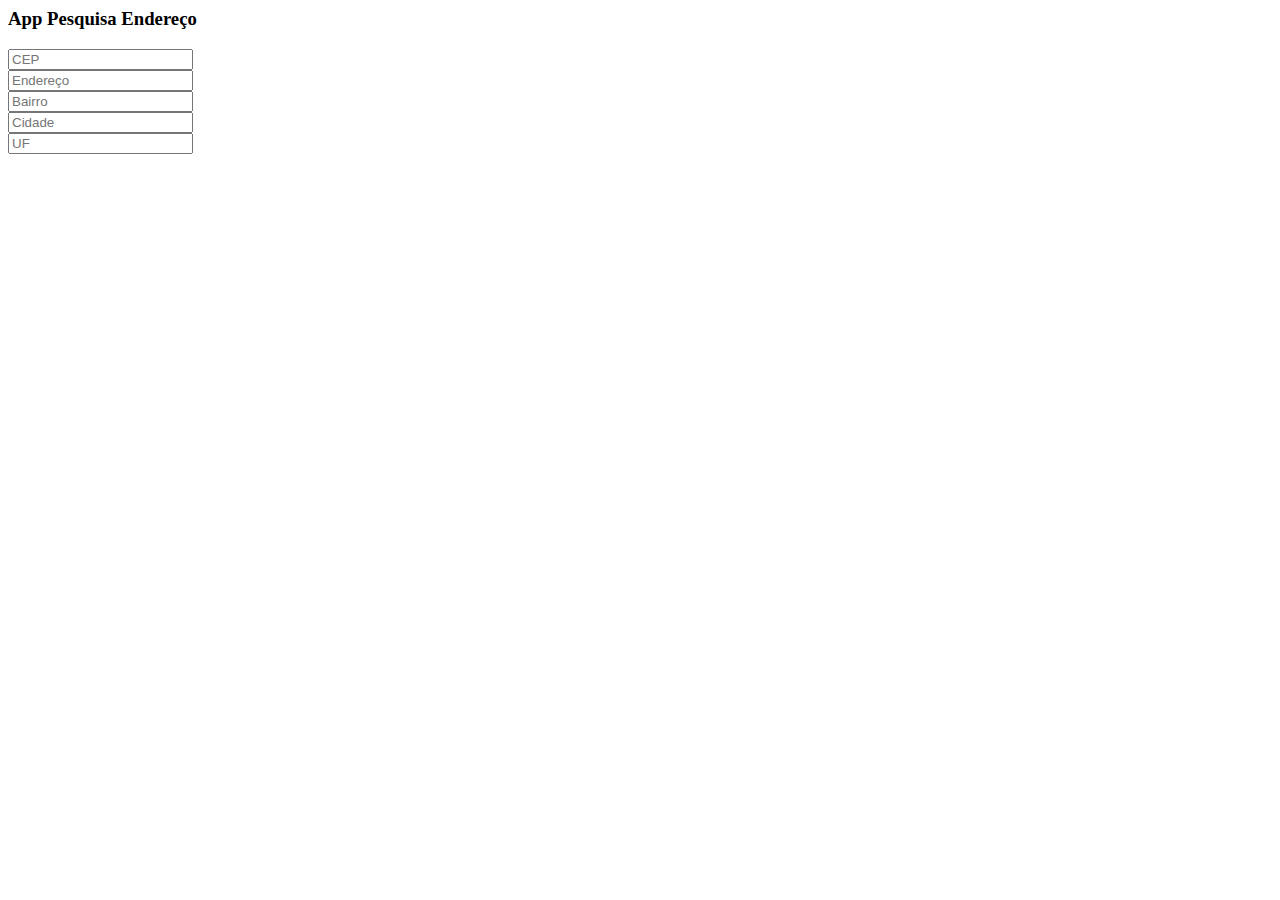
<file: index.html>
<html lang="pt-br">
	<head>
		<meta charset="utf-8">
		<title>App Pesquisa Endereço</title>
		<link rel="stylesheet" href="https://stackpath.bootstrapcdn.com/bootstrap/4.1.3/css/bootstrap.min.css" integrity="sha384-MCw98/SFnGE8fJT3GXwEOngsV7Zt27NXFoaoApmYm81iuXoPkFOJwJ8ERdknLPMO" crossorigin="anonymous">

		<script>
			
			function getDadosEnderecoPorCep(cep){

				//console.log(cep)

				let url = 'https://viacep.com.br/ws/'+cep+'/json/unicode/'

				//console.log(url)

				let xmlHttp = new XMLHttpRequest()
				xmlHttp.open('GET', url)

				xmlHttp.onreadystatechange = () => {
					if(xmlHttp.readyState == 4 && xmlHttp.status == 200){

						let dadosJsonText = xmlHttp.responseText

						let dadosJsonObj = JSON.parse(dadosJsonText)

						document.getElementById('endereco').value = dadosJsonObj.logradouro
						document.getElementById('bairro').value = dadosJsonObj.bairro
						document.getElementById('cidade').value = dadosJsonObj.localidade
						document.getElementById('uf').value = dadosJsonObj.uf

						console.log(dadosJsonObj.logradouro)
						console.log(dadosJsonObj.bairro)
						console.log(dadosJsonObj.localidade)
						console.log(dadosJsonObj.uf)
						console.log(dadosJsonObj.cep)
					}


				}

				xmlHttp.send()


			}

		</script>


	</head>
	<body>
		
		<nav class="navbar navbar-light bg-light mb-4">
			<div class="container">
				<div class="navbar-brand mb-0 h1">
					<h3>App Pesquisa Endereço</h3>
				</div>
			</div>
		</nav>

		<div class="container">
			<div class="row form-group">
				<div class="col-sm-3">
					<input type="text" class="form-control" placeholder="CEP" onblur="getDadosEnderecoPorCep(this.value)"/>
				</div>
				<div class="col-sm-9">
					<input id="endereco" type="text" class="form-control" placeholder="Endereço" readonly />
				</div>
			</div>

			<div class="row form-group">
				<div class="col-sm-6">
					<input id="bairro" type="text" class="form-control" placeholder="Bairro" readonly />
				</div>
				<div class="col-sm-4">
					<input id="cidade" type="text" class="form-control" placeholder="Cidade" readonly />
				</div>

				<div class="col-sm-2">
					<input id="uf"  type="text" class="form-control" placeholder="UF" readonly />
				</div>
			</div>
		</div>
	</body>
</html>
</file>
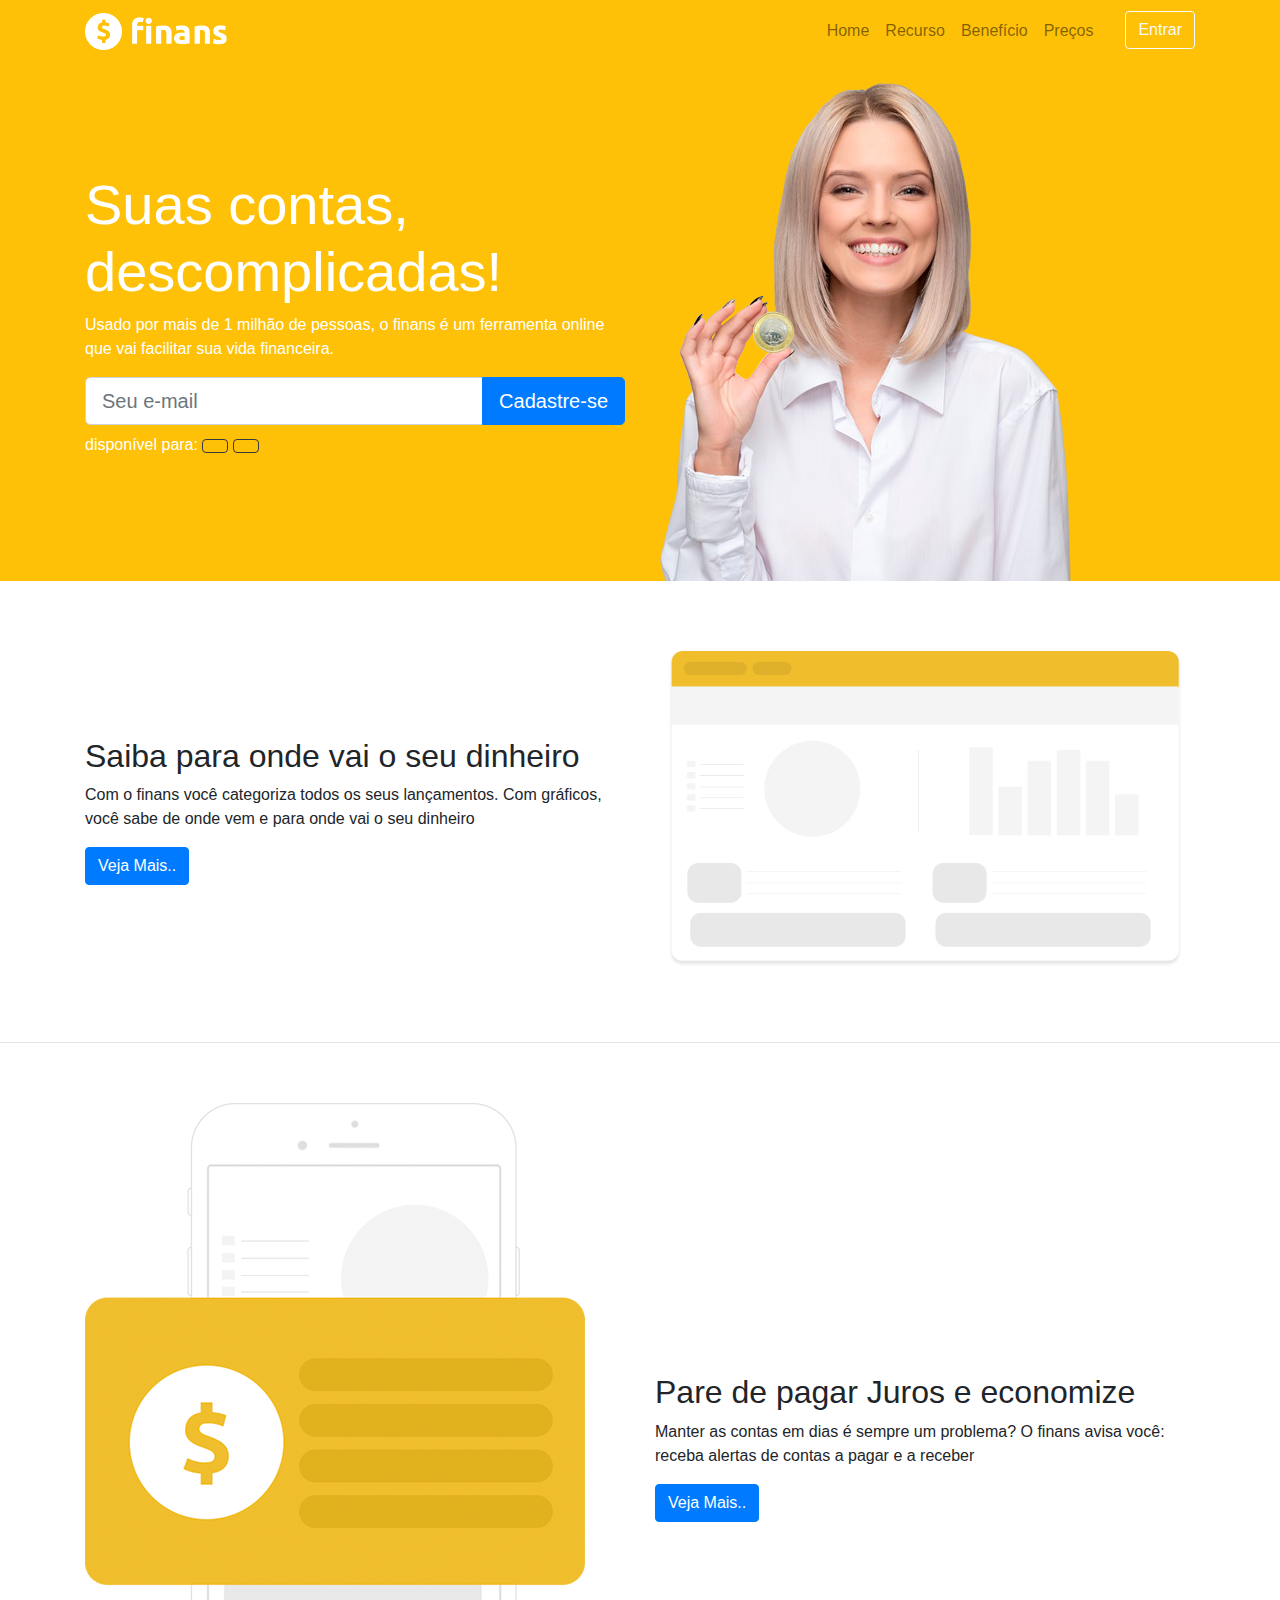
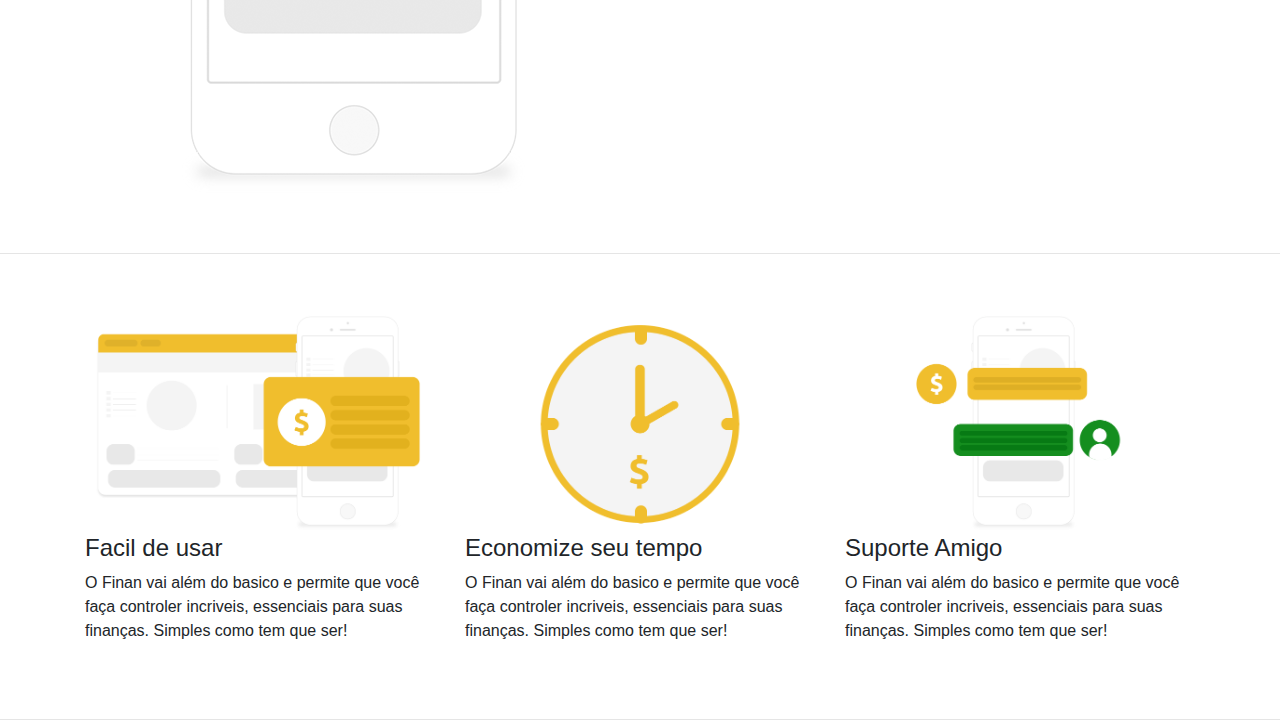
<file: finans boot4/index.html>
<!doctype html> <!-- usar esse apenas como molde para outros projetos-->
<html lang="pt-br">
  <head>
    <!-- Required meta tags -->
    <meta charset="utf-8">
    <meta name="viewport" content="width=device-width, initial-scale=1, shrink-to-fit=no">

    <!-- Bootstrap CSS totalmente via link.. ou cdn -->
    <link rel="stylesheet" href="https://stackpath.bootstrapcdn.com/bootstrap/4.3.1/css/bootstrap.min.css" integrity="sha384-ggOyR0iXCbMQv3Xipma34MD+dH/1fQ784/j6cY/iJTQUOhcWr7x9JvoRxT2MZw1T" crossorigin="anonymous">

    <!--font awesome .. site de icones.. copiei link de lá e colei aqui -->
    <link rel="stylesheet" href="https://use.fontawesome.com/releases/v5.8.1/css/all.css" integrity="sha384-50oBUHEmvpQ+1lW4y57PTFmhCaXp0ML5d60M1M7uH2+nqUivzIebhndOJK28anvf" crossorigin="anonymous">
    
    <link rel="stylesheet" type="text/css" href="css/estilo.css">
    
    <title>Finanças Pessoais!</title>
  </head>
  <body>
    

      <header>
        
        <nav class="navbar navbar-expand-sm navbar-light bg-warning">
            <div class="container">

              <a href="#" class="navbar-brand">
                <img src="img/logo.png" width="142">
              </a>
              <button class="navbar-toggler" data-toggle="collapse" data-target="#nav-principal">
                <span class="navbar-toggler-icon"></span>
              </button>


                  <div class="collapse navbar-collapse" id="nav-principal">
                    <ul class="navbar-nav ml-auto">
                      <li class="nav-item"><a class="nav-link" href="">Home</a></li>
                      <li class="nav-item"><a class="nav-link" href="">Recurso</a></li>
                      <li class="nav-item"><a class="nav-link" href="">Benefício</a></li>
                      <li class="nav-item"><a class="nav-link" href="">Preços</a></li>
                      <li class="nav-item"><a class="btn btn-outline-light ml-4" href="">Entrar</a></li>

                    </ul>

                  </div>




            </div>



        </nav>


      </header>

      <section id="home">
        <div class="container">
          <div class="row">
            <div class="col-md-6 d-flex">
              <div class="align-self-center"> 
                  <h1 class="display-4">Suas contas, descomplicadas!</h1>
                  <p>Usado por mais de 1 milhão de pessoas, o finans é um ferramenta online que vai facilitar sua vida financeira.
                  </p>
                  <form>
                    <div class="input-group input-group-lg mb-2 mt-2">
                      <input type="text" name="" placeholder="Seu e-mail" class="form-control">
                      <div class="input-group-append">
                        <button type="button" class="btn btn-primary">Cadastre-se</button>
                      </div>
                    </div>
                    
                  </form>
                  <p>disponível para: 
                      <a href="" class="btn btn-outline-dark">
                        <i class="fab fa-android fa-lg"> </i>
                      </a>
                      <a href="" class="btn btn-outline-dark">
                        <i class="fab fa-apple fa-lg"> </i>
                      </a>
                  </p>

              </div>
              

            </div>
            <div class="col-md-6 d-none d-md-block"> <!-- esse d-none e d-md-block faz a imagem desaparecer e aparecer em um determinado tamanho de tela -->
              <img src="img/capa-mulher.png">

            </div>

          </div>

        </div> <!--secção inicial principal-->
        
        

      </section>

      <section class="caixa"> <!--secção saiba para onde seu dinheiro e´stá indo-->
        <div class="container">
          <div class="row">
              <div class="col-md-6 d-flex"> 
                <div class="align-self-center">
                  <h2>Saiba para onde vai o seu dinheiro</h2>
                  <p>Com o finans você categoriza todos os seus lançamentos. Com gráficos, você sabe de onde vem e para onde vai o seu dinheiro</p>
                  <a href="" class="btn btn-primary">Veja Mais..</a>
                </div>  
              </div>

              <div class="col-md-6">
                <img src="img/saiba.png" class="img-fluid"> <!--img-fluid para diminuir proporcionalmente.. -->
              </div>

          </div>
          
        </div>
        

      </section>


<section class="caixa"> <!--secção pare de pagar juros-->
        <div class="container">
          <div class="row">
              
            <div class="col-md-6">
                <img src="img/juros.png" class="img-fluid"> <!--img-fluid para diminuir proporcionalmente.. -->
              </div>

              <div class="col-md-6 d-flex"> 
                <div class="align-self-center">
                  <h2>Pare de pagar Juros e economize</h2>
                  <p>Manter as contas em dias é sempre um problema? O finans avisa você: receba alertas de contas a pagar e a receber </p>
                  <a href="" class="btn btn-primary">Veja Mais..</a>
                </div>  
              </div>

              

          </div>
          
        </div>
        

      </section>


<section class="caixa"> <!--secção pare de pagar juros-->
        <div class="container">
          <div class="row">
            <div class="col-md-4">
              <img src="img/facil.png" class="img-fluid">
              <h4>Facil de usar</h4>
              <p>O Finan vai além do basico e permite que você faça controler incriveis, essenciais para suas finanças. Simples como tem que ser!</p>
            </div>  
            <div class="col-md-4">
              <img src="img/economize.png" class="img-fluid">
              <h4>Economize seu tempo</h4>
              <p>O Finan vai além do basico e permite que você faça controler incriveis, essenciais para suas finanças. Simples como tem que ser!</p>
            </div>  
            <div class="col-md-4">
              <img src="img/suporte.png" class="img-fluid">
              <h4>Suporte Amigo</h4>
              <p>O Finan vai além do basico e permite que você faça controler incriveis, essenciais para suas finanças. Simples como tem que ser!</p>
            </div>  
            

              

          </div>
          
        </div>
        

      </section>



    











    <!-- Optional JavaScript -->
    <!-- jQuery first, then Popper.js, then Bootstrap JS -->
    <script src="https://code.jquery.com/jquery-3.3.1.slim.min.js" integrity="sha384-q8i/X+965DzO0rT7abK41JStQIAqVgRVzpbzo5smXKp4YfRvH+8abtTE1Pi6jizo" crossorigin="anonymous"></script>
    <script src="https://cdnjs.cloudflare.com/ajax/libs/popper.js/1.14.7/umd/popper.min.js" integrity="sha384-UO2eT0CpHqdSJQ6hJty5KVphtPhzWj9WO1clHTMGa3JDZwrnQq4sF86dIHNDz0W1" crossorigin="anonymous"></script>
    <script src="https://stackpath.bootstrapcdn.com/bootstrap/4.3.1/js/bootstrap.min.js" integrity="sha384-JjSmVgyd0p3pXB1rRibZUAYoIIy6OrQ6VrjIEaFf/nJGzIxFDsf4x0xIM+B07jRM" crossorigin="anonymous"></script>
  </body>
</html>
</file>
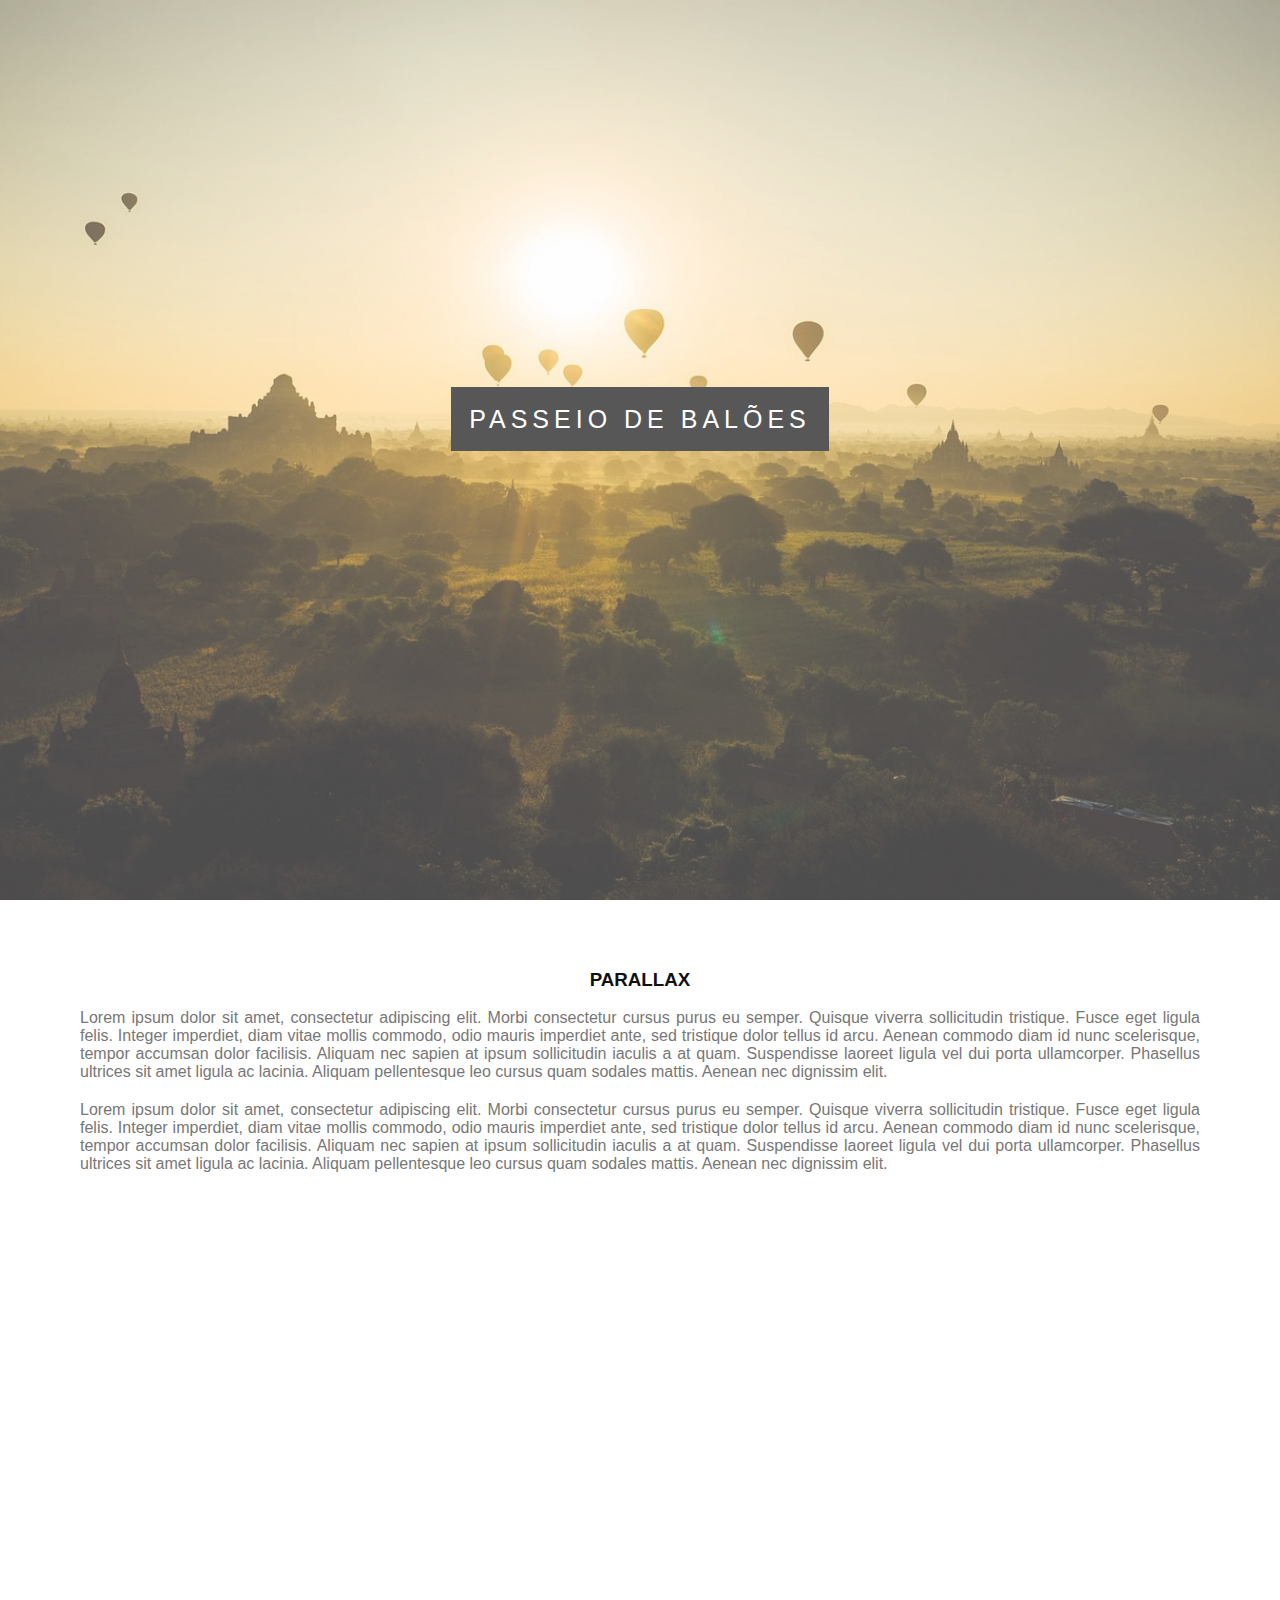
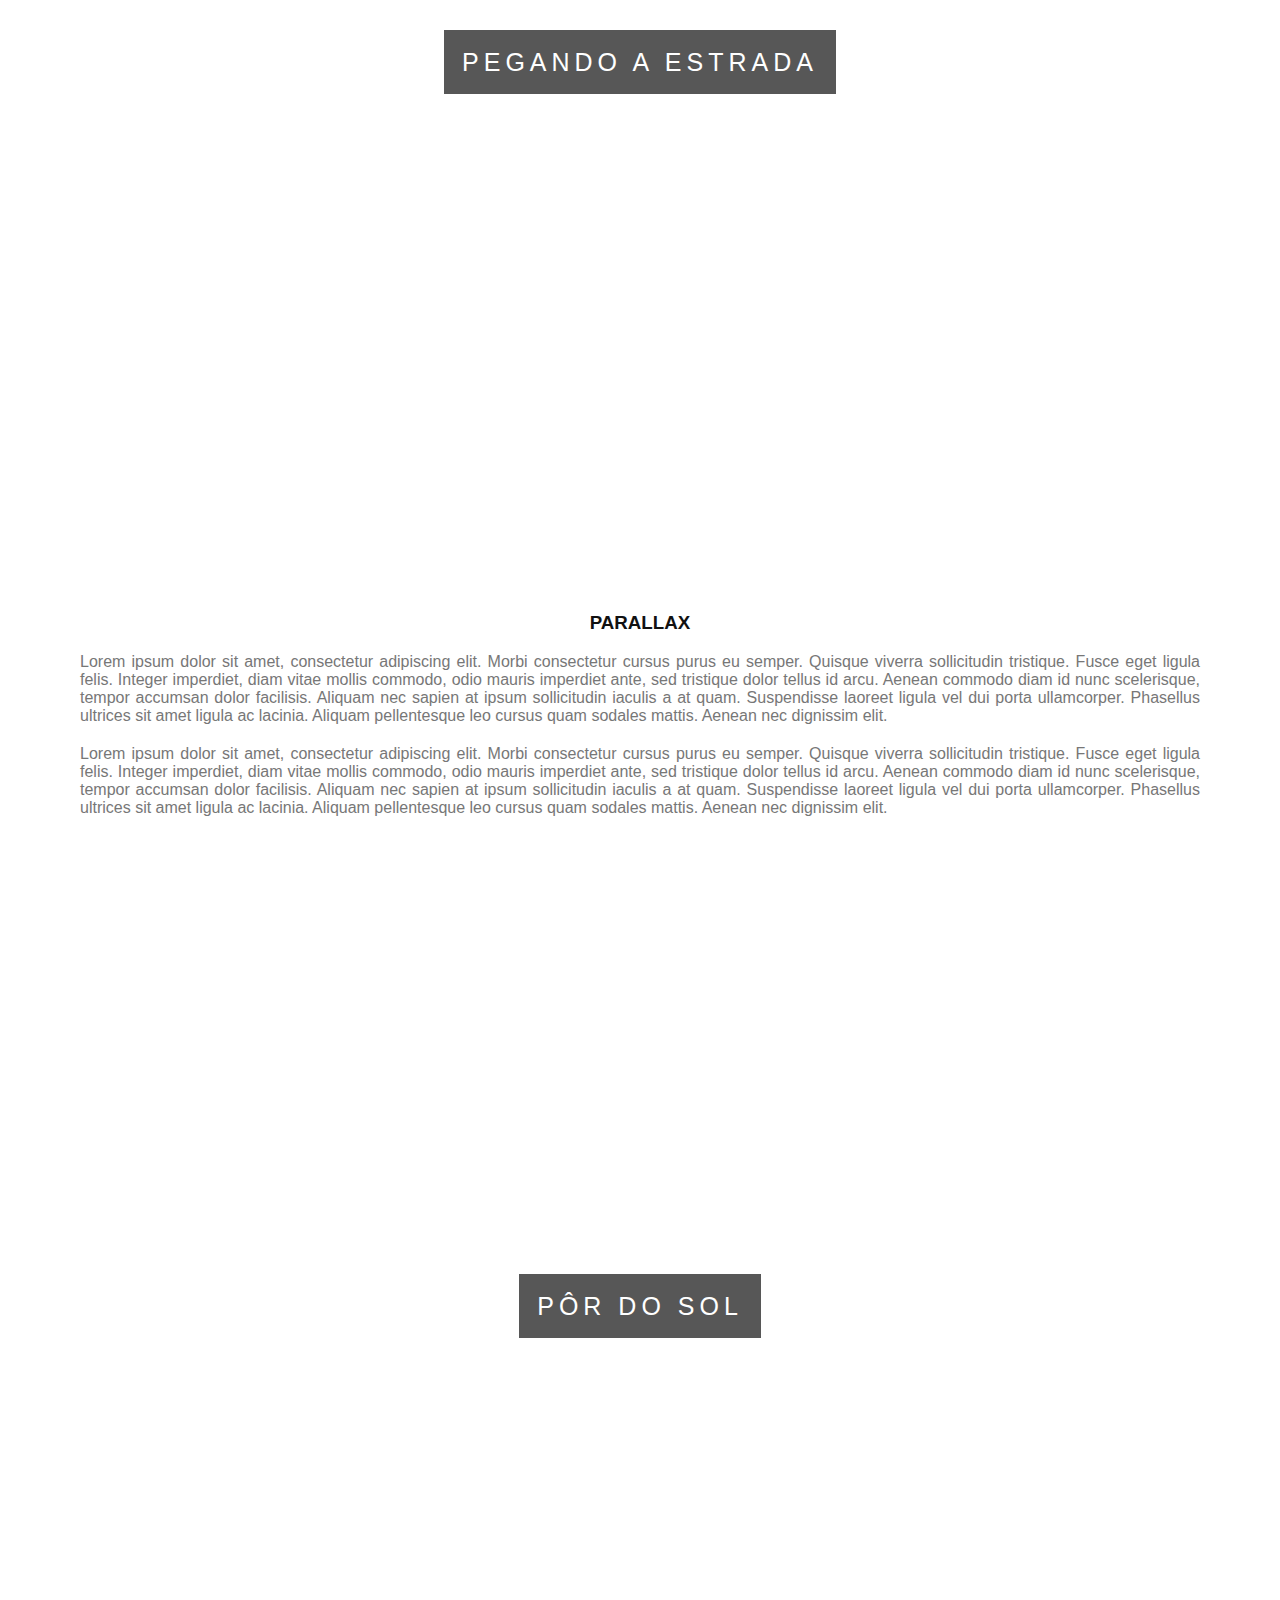
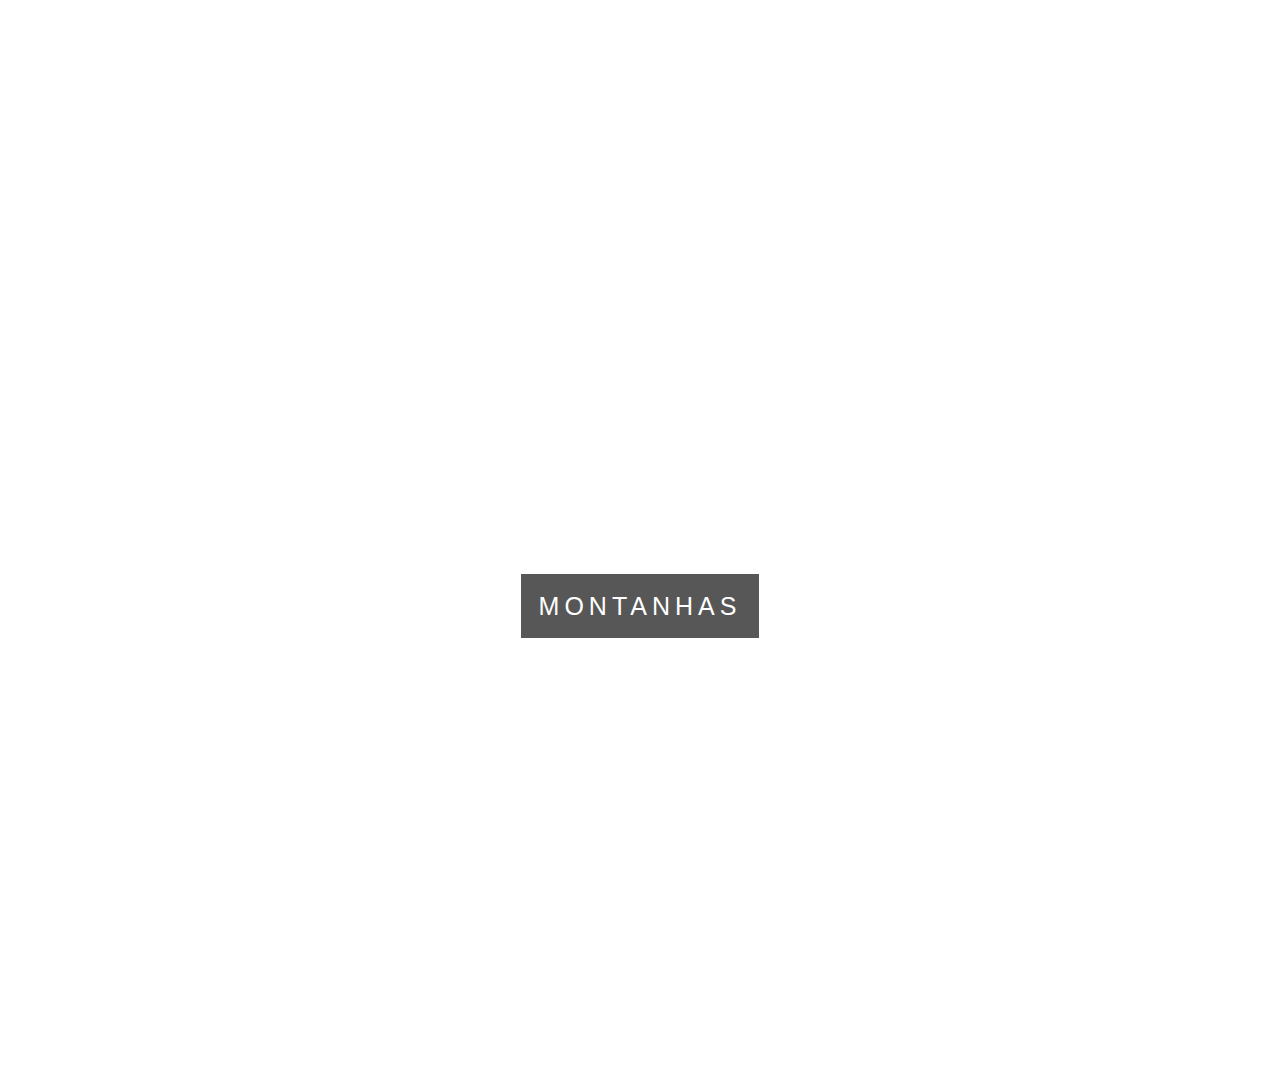
<file: parallax/index.html>
<!DOCTYPE html>
<html>
<head>
	<title>Parallax</title>
	<meta charset="utf-8">
	
	<style type="text/css">
		
		/* Configuração padrão da página
		-------------------------------*/
		body, html {
			margin: 0;
			font: 16px "Lato", sans-serif;
			color: #777;
			height: 100%;
		}

		.conteudo {
			color: #777;
			background-color: white;
			text-align: justify;
			padding: 50px 80px;
		}

		h3 {
			text-transform: uppercase;
			color: #111;
			text-align: center;
		}

		p{
			margin-bottom: 20px;
		}

		/* Efeito Parallax
		-------------------------------*/
		.caixa1, .caixa2, .caixa3, .caixa4 {
			position: relative;
			height: 100%;
			opacity: 0.7;
			background-repeat: no-repeat;
			background-size: cover;
			background-position: center;
			background-attachment: fixed; 
		}

		.caixa1 {
			background-image: url(imagens/imagem1.jpg);
		}

		.caixa2 {
			background-image: url(imagens/imagem2.jpg);
		}

		.caixa3 {
			background-image: url(imagens/imagem3.jpg);
		}

		.caixa4 {
			background-image: url(imagens/imagem4.jpg);
		}

		.conteudo-titulo {
			position: absolute;
			left: 0;
			top: 45%;
			width: 100%;
			text-align: center;
		}

		.conteudo-titulo span.titulo {
			color: #fff;
			background-color: #111;
			padding: 18px;
			font-size: 25px;
			letter-spacing: 5px;
			text-transform: uppercase;
		}

	</style>

</head>
<body>

	<div class="caixa1">
		<div class="conteudo-titulo">
			<span class="titulo">PASSEIO DE BALÕES</span>
		</div>
	</div>

	<div class="conteudo">
		<h3>Parallax</h3>
		<p>Lorem ipsum dolor sit amet, consectetur adipiscing elit. Morbi consectetur cursus purus eu semper. Quisque viverra sollicitudin tristique. Fusce eget ligula felis. Integer imperdiet, diam vitae mollis commodo, odio mauris imperdiet ante, sed tristique dolor tellus id arcu. Aenean commodo diam id nunc scelerisque, tempor accumsan dolor facilisis. Aliquam nec sapien at ipsum sollicitudin iaculis a at quam. Suspendisse laoreet ligula vel dui porta ullamcorper. Phasellus ultrices sit amet ligula ac lacinia. Aliquam pellentesque leo cursus quam sodales mattis. Aenean nec dignissim elit.</p>

		<p>Lorem ipsum dolor sit amet, consectetur adipiscing elit. Morbi consectetur cursus purus eu semper. Quisque viverra sollicitudin tristique. Fusce eget ligula felis. Integer imperdiet, diam vitae mollis commodo, odio mauris imperdiet ante, sed tristique dolor tellus id arcu. Aenean commodo diam id nunc scelerisque, tempor accumsan dolor facilisis. Aliquam nec sapien at ipsum sollicitudin iaculis a at quam. Suspendisse laoreet ligula vel dui porta ullamcorper. Phasellus ultrices sit amet ligula ac lacinia. Aliquam pellentesque leo cursus quam sodales mattis. Aenean nec dignissim elit.</p>
	</div>

	<div class="caixa2">
		<div class="conteudo-titulo">
			<span class="titulo">Pegando a estrada</span>
		</div>
	</div>

	<div class="conteudo">
		<h3>Parallax</h3>
		<p>Lorem ipsum dolor sit amet, consectetur adipiscing elit. Morbi consectetur cursus purus eu semper. Quisque viverra sollicitudin tristique. Fusce eget ligula felis. Integer imperdiet, diam vitae mollis commodo, odio mauris imperdiet ante, sed tristique dolor tellus id arcu. Aenean commodo diam id nunc scelerisque, tempor accumsan dolor facilisis. Aliquam nec sapien at ipsum sollicitudin iaculis a at quam. Suspendisse laoreet ligula vel dui porta ullamcorper. Phasellus ultrices sit amet ligula ac lacinia. Aliquam pellentesque leo cursus quam sodales mattis. Aenean nec dignissim elit.</p>

		<p>Lorem ipsum dolor sit amet, consectetur adipiscing elit. Morbi consectetur cursus purus eu semper. Quisque viverra sollicitudin tristique. Fusce eget ligula felis. Integer imperdiet, diam vitae mollis commodo, odio mauris imperdiet ante, sed tristique dolor tellus id arcu. Aenean commodo diam id nunc scelerisque, tempor accumsan dolor facilisis. Aliquam nec sapien at ipsum sollicitudin iaculis a at quam. Suspendisse laoreet ligula vel dui porta ullamcorper. Phasellus ultrices sit amet ligula ac lacinia. Aliquam pellentesque leo cursus quam sodales mattis. Aenean nec dignissim elit.</p>
	</div>

	<div class="caixa3">
		<div class="conteudo-titulo">
			<span class="titulo">Pôr do sol</span>
		</div>
	</div>

	<div class="caixa4">
		<div class="conteudo-titulo">
			<span class="titulo">Montanhas</span>
		</div>
	</div>

</body>
</html>
</file>
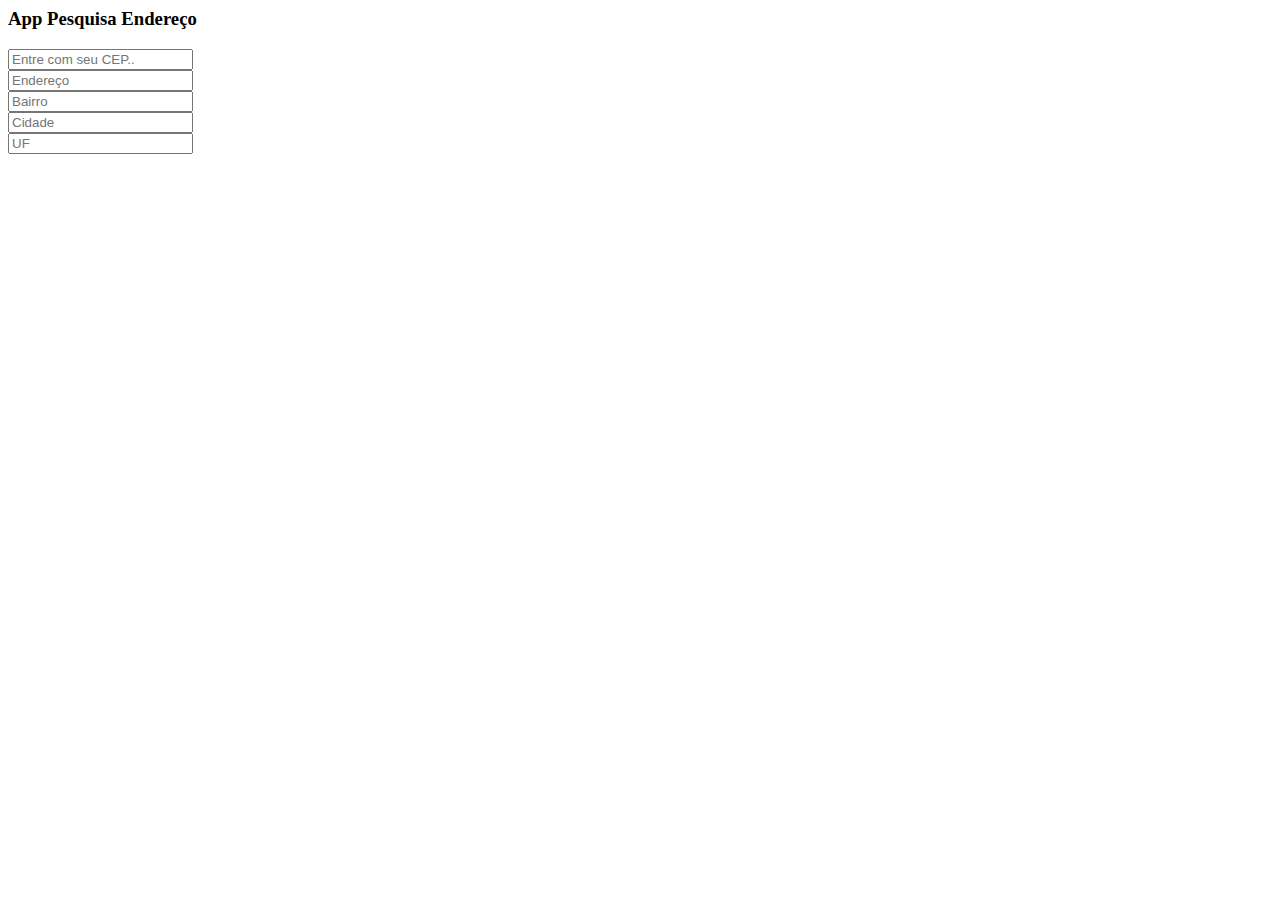
<file: viacep.html>
<html lang="pt-br">
	<head>
		<meta charset="utf-8">
		<title>App Pesquisa Endereço</title>
		<link rel="stylesheet" href="https://stackpath.bootstrapcdn.com/bootstrap/4.1.3/css/bootstrap.min.css" integrity="sha384-MCw98/SFnGE8fJT3GXwEOngsV7Zt27NXFoaoApmYm81iuXoPkFOJwJ8ERdknLPMO" crossorigin="anonymous">

		<script>
			
			function getDadosEnderecoPorCep(cep){

				//console.log(cep)

				let url = 'https://viacep.com.br/ws/'+cep+'/json/unicode/'

				//console.log(url)

				let xmlHttp = new XMLHttpRequest()
				xmlHttp.open('GET', url)

				xmlHttp.onreadystatechange = () => {
					if(xmlHttp.readyState == 4 && xmlHttp.status == 200){

						let dadosJsonText = xmlHttp.responseText

						let dadosJsonObj = JSON.parse(dadosJsonText)

						document.getElementById('endereco').value = dadosJsonObj.logradouro
						document.getElementById('bairro').value = dadosJsonObj.bairro
						document.getElementById('cidade').value = dadosJsonObj.localidade
						document.getElementById('uf').value = dadosJsonObj.uf

						console.log(dadosJsonObj.logradouro)
						console.log(dadosJsonObj.bairro)
						console.log(dadosJsonObj.localidade)
						console.log(dadosJsonObj.uf)
						console.log(dadosJsonObj.cep)
					}


				}

				xmlHttp.send()


			}

		</script>


	</head>
	<body>
		
		<nav class="navbar navbar-light bg-light mb-4">
			<div class="container">
				<div class="navbar-brand mb-0 h1">
					<h3>App Pesquisa Endereço</h3>
				</div>
			</div>
		</nav>

		<div class="container">
			<div class="row form-group">
				<div class="col-sm-3">
					<input type="text" class="form-control" placeholder="Entre com seu CEP.." onblur="getDadosEnderecoPorCep(this.value)"/>
				</div>
				<div class="col-sm-9">
					<input id="endereco" type="text" class="form-control" placeholder="Endereço" readonly />
				</div>
			</div>

			<div class="row form-group">
				<div class="col-sm-6">
					<input id="bairro" type="text" class="form-control" placeholder="Bairro" readonly />
				</div>
				<div class="col-sm-4">
					<input id="cidade" type="text" class="form-control" placeholder="Cidade" readonly />
				</div>

				<div class="col-sm-2">
					<input id="uf"  type="text" class="form-control" placeholder="UF" readonly />
				</div>
			</div>
		</div>
	</body>
</html>
</file>
<file: finans boot4/css/estilo.css>
#home{

	background: #ffc107;
	color:white;
}

.caixa{
	padding: 60px 0;
	border-bottom: 1px solid #e5e5e5;

}
</file>
